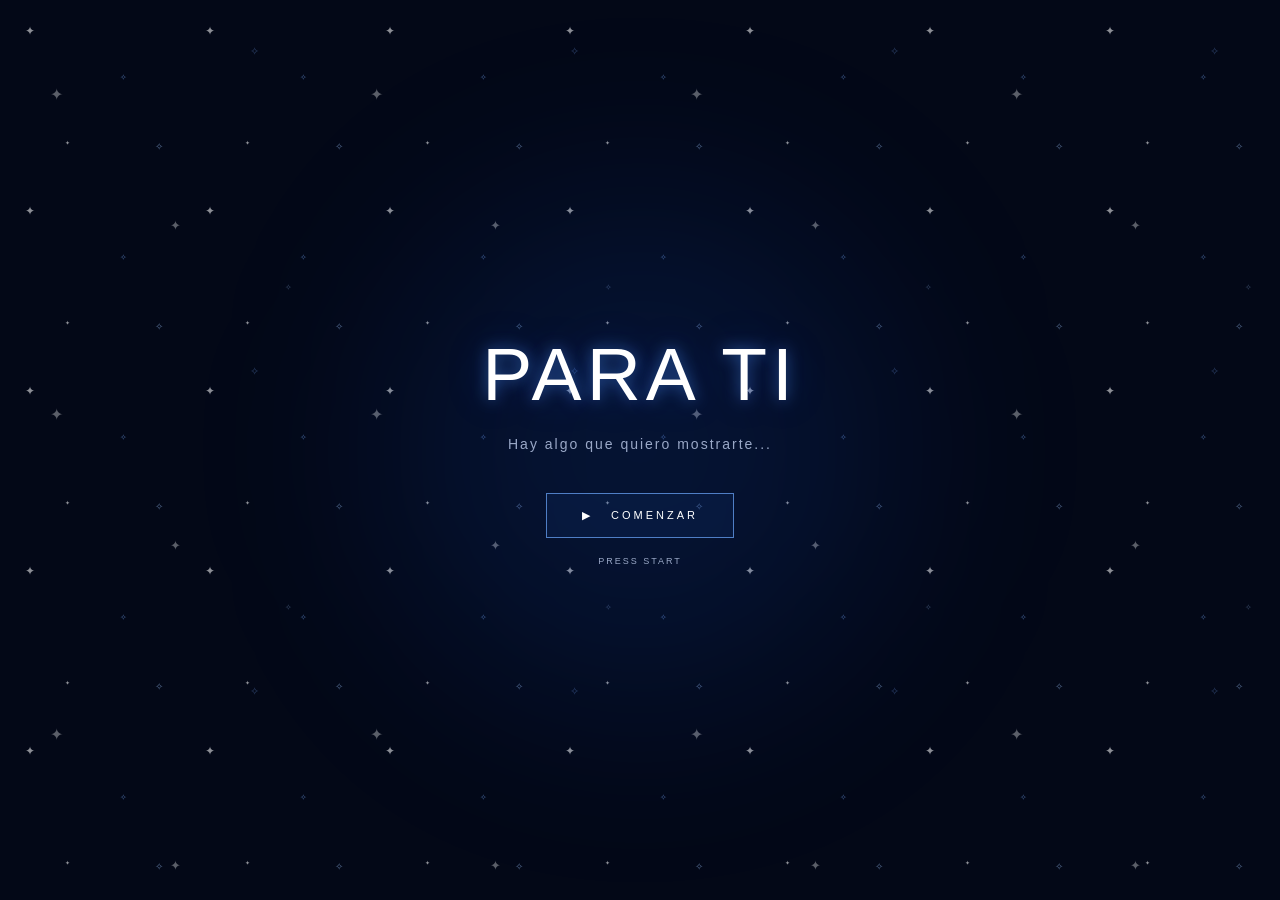
<file: index.html>
<!DOCTYPE html>
<html lang="es">

<head>

    <meta charset="UTF-8">

    <meta
        name="viewport"
        content="width=device-width, initial-scale=1.0"
    >

    <title>Para ti</title>

    <link
        rel="icon"
        type="image/png"
        href="./media/corazon.png"
    >

    <link
        rel="stylesheet"
        href="style.css"
    >

</head>


<body>

    <div class="stars"></div>

    <div class="glow"></div>


    <!-- =========================
         PORTADA
    ========================== -->

    <section
        class="screen"
        id="welcomeScreen"
    >

        <div class="content">

            <h1>
                PARA TI
            </h1>


            <p class="subtitle">
                Hay algo que quiero mostrarte...
            </p>


            <button
                class="button"
                onclick="startGame()"
            >
                ▶ &nbsp; COMENZAR
            </button>


            <p
                class="subtitle"
                style="
                    margin-top:15px;
                    font-size:9px;
                "
            >
                PRESS START
            </p>

        </div>

    </section>



    <!-- =========================
         CARGANDO
    ========================== -->

    <section
        class="screen hidden"
        id="loadingScreen"
    >

        <div class="content">

            <p class="subtitle">
                CARGANDO MEMORIA...
            </p>


            <div
                style="
                    width:280px;
                    height:3px;
                    background:#162039;
                    margin:25px auto;
                "
            >

                <div
                    id="progress"
                    style="
                        width:0%;
                        height:100%;
                        background:#6fa8ff;
                        transition:width 2.5s;
                    "
                ></div>

            </div>


            <p
                class="subtitle"
                id="percentage"
            >
                0%
            </p>

        </div>

    </section>



    <!-- =========================
         MENU PRINCIPAL
    ========================== -->

    <section
        class="screen hidden"
        id="menuScreen"
    >

        <div class="content">

            <div class="date">
                ARCHIVO DE NUESTRA HISTORIA
            </div>


            <h2>
                SELECCIONA UNA MEMORIA
            </h2>


            <div class="menu-box">

                <div class="menu-title">
                    MEMORY FILE · 001
                </div>


                <!-- LEVEL 01 -->

                <div
                    class="level unlocked"
                    onclick="openLevel1()"
                >

                    <span class="level-number">
                        ✓ LEVEL 01
                    </span>

                    NUESTRA HISTORIA

                </div>


                <!-- LEVEL 02 -->

                <div
                    class="level unlocked"
                    onclick="openLevel2()"
                >

                    <span class="level-number">
                        ✓ LEVEL 02
                    </span>

                    SOBRE TI

                </div>


                <!-- LEVEL 03 -->

                <div
                    class="level unlocked"
                    onclick="openLevel3()"
                >

                    <span class="level-number">
                        ✓ LEVEL 03
                    </span>

                    NUESTROS RECUERDOS

                </div>


                <!-- LEVEL 04 -->

                <div
                    class="level unlocked"
                    onclick="openLevel4()"
                >

                    <span class="level-number">
                        ✓ LEVEL 04
                    </span>

                    UNA CARTA PARA TI

                </div>


                <!-- LEVEL 05 -->

                <div
                    class="level unlocked"
                    onclick="openLevel5()"
                    id="level5Button"
                >

                    <span class="level-number">
                        🔓 LEVEL 05
                    </span>

                    EASTER EGG

                </div>

            </div>

        </div>

    </section>



    <!-- =========================
         CONTENIDO DE LEVELS
    ========================== -->

    <section
        class="screen hidden"
        id="level1"
    >

        <div class="content">

            <div id="memoryContent"></div>

        </div>

    </section>



    <!-- =========================
         SCRIPT
    ========================== -->

    <script src="script.js"></script>

</body>

</html>
</file>
<file: style.css>
* {
    margin: 0;
    padding: 0;
    box-sizing: border-box;
}


body {
    min-height: 100vh;
    background: #030817;
    color: white;
    font-family: Arial, sans-serif;
    overflow-x: hidden;
}


/* =========================
   ESTRELLAS
========================== */

.stars {
    position: fixed;
    inset: 0;

    width: 100%;
    height: 100%;

    overflow: hidden;

    pointer-events: none;

    z-index: -2;
}


/* ESTRELLAS PEQUEÑAS */

.stars::before {
    content: "";

    position: absolute;

    inset: 0;

    background-image:
        url("data:image/svg+xml,%3Csvg xmlns='http://www.w3.org/2000/svg' width='180' height='180' viewBox='0 0 180 180'%3E%3Ctext x='25' y='35' fill='%23ffffff' font-size='12'%3E✦%3C/text%3E%3Ctext x='120' y='80' fill='%2378aaff' font-size='8'%3E✧%3C/text%3E%3Ctext x='65' y='145' fill='%23ffffff' font-size='6'%3E✦%3C/text%3E%3Ctext x='155' y='150' fill='%239bc4ff' font-size='10'%3E✧%3C/text%3E%3C/svg%3E");

    background-size: 180px 180px;

    opacity: .55;

    animation:
        starsFloat 30s linear infinite;
}


/* ESTRELLAS MEDIANAS */

.stars::after {
    content: "";

    position: absolute;

    inset: 0;

    background-image:
        url("data:image/svg+xml,%3Csvg xmlns='http://www.w3.org/2000/svg' width='320' height='320' viewBox='0 0 320 320'%3E%3Ctext x='50' y='100' fill='%23ffffff' font-size='16'%3E✦%3C/text%3E%3Ctext x='250' y='55' fill='%2378aaff' font-size='11'%3E✧%3C/text%3E%3Ctext x='170' y='230' fill='%23ffffff' font-size='13'%3E✦%3C/text%3E%3Ctext x='285' y='290' fill='%239bc4ff' font-size='8'%3E✧%3C/text%3E%3C/svg%3E");

    background-size: 320px 320px;

    opacity: .35;

    animation:
        starsFloatReverse 45s linear infinite;
}


/* MOVIMIENTO */

@keyframes starsFloat {

    from {
        transform: translateY(0);
    }

    to {
        transform: translateY(180px);
    }

}


@keyframes starsFloatReverse {

    from {
        transform: translateY(0);
    }

    to {
        transform: translateY(-320px);
    }

}


/* =========================
   BRILLO
========================== */

.glow {

    position: fixed;

    width: 500px;
    height: 500px;

    border-radius: 50%;

    background:
        rgba(30,100,255,.12);

    filter: blur(100px);

    top: 50%;
    left: 50%;

    transform:
        translate(-50%,-50%);

    z-index: -1;

}


/* =========================
   PANTALLAS
========================== */

.screen {

    min-height: 100vh;

    width: 100%;

    display: flex;

    justify-content: center;

    align-items: center;

    text-align: center;

    padding: 30px 20px;

}


.content {

    width: 100%;

    max-width: 750px;

    animation:
        fadeIn .8s ease;

}


@keyframes fadeIn {

    from {

        opacity: 0;

        transform:
            translateY(20px);

    }

    to {

        opacity: 1;

        transform:
            translateY(0);

    }

}


.hidden {

    display: none !important;

}


/* =========================
   TEXTOS
========================== */

.date {

    font-size: 12px;

    letter-spacing: 5px;

    color: #78aaff;

    margin-bottom: 25px;

}


h1 {

    font-size:
        clamp(40px,9vw,75px);

    font-weight: 300;

    letter-spacing: 5px;

    margin-bottom: 15px;

    text-shadow:

        0 0 15px
        rgba(80,150,255,.5),

        0 0 40px
        rgba(40,100,255,.25);

}


h2 {

    font-size: 28px;

    font-weight: 400;

    letter-spacing: 3px;

    margin-bottom: 15px;

}


.subtitle {

    color: #9aa8c7;

    font-size: 14px;

    letter-spacing: 2px;

    line-height: 1.8;

}


/* =========================
   BOTONES
========================== */

button {

    font-family: inherit;

}


.button {

    display: inline-block;

    padding: 15px 35px;

    margin-top: 35px;

    border:
        1px solid
        rgba(110,170,255,.7);

    background:
        rgba(30,80,160,.12);

    color: white;

    font-size: 11px;

    letter-spacing: 3px;

    cursor: pointer;

    transition: .3s;

}


.button:hover {

    background:
        rgba(50,120,255,.25);

    border-color:
        #8dbbff;

    box-shadow:
        0 0 25px
        rgba(70,140,255,.4);

    transform:
        scale(1.03);

}


/* =========================
   MENU
========================== */

.menu-box {

    max-width: 600px;

    margin: 30px auto;

    border:
        1px solid
        rgba(100,150,220,.25);

    background:
        rgba(5,15,35,.65);

    padding: 25px;

    text-align: left;

}


.menu-title {

    color: #78aaff;

    font-size: 11px;

    letter-spacing: 4px;

    margin-bottom: 25px;

    text-align: center;

}


.level {

    padding: 18px;

    margin-bottom: 10px;

    border:
        1px solid
        rgba(100,150,220,.15);

    color: #dce6fa;

    letter-spacing: 1px;

}


.level.unlocked {

    cursor: pointer;

    transition: .3s;

}


.level.unlocked:hover {

    border-color:
        #78aaff;

    background:
        rgba(40,100,200,.12);

    transform:
        translateX(5px);

}


.locked {

    color:
        #46536d;

}


.level-number {

    color:
        #78aaff;

    font-size: 10px;

    letter-spacing: 2px;

    display: block;

    margin-bottom: 6px;

}


/* =========================
   MEMORIAS
========================== */

.memory-number {

    font-size: 10px;

    color:
        #566d99;

    letter-spacing: 4px;

    margin-bottom: 20px;

}


.memory-date {

    color:
        #78aaff;

    font-size: 11px;

    letter-spacing: 4px;

    margin-bottom: 20px;

}


.memory-title {

    font-size:
        clamp(30px,7vw,52px);

    font-weight: 300;

    letter-spacing: 4px;

    margin-bottom: 25px;

}


.memory-text {

    max-width: 560px;

    margin: auto;

    color:
        #aebbd3;

    line-height: 2;

    font-size: 15px;

}


.memory-highlight {

    color: white;

    font-size: 22px;

    line-height: 1.6;

    margin: 25px auto;

    max-width: 500px;

}


.memory-icon {

    font-size: 50px;

    margin-bottom: 20px;

}


/* =========================
   VIDEOS
========================== */

.memory-video {

    width: 100%;

    max-width: 560px;

    max-height: 500px;

    display: block;

    margin: 30px auto;

    border:
        1px solid
        rgba(100,150,220,.35);

    box-shadow:
        0 0 30px
        rgba(30,100,255,.12);

    background: #000;

}


/* =========================
   CONTADOR
========================== */

.days {

    display: flex;

    justify-content: center;

    gap: 8px;

    flex-wrap: wrap;

    margin: 30px auto;

    max-width: 500px;

}


.day {

    width: 42px;

    height: 42px;

    display: flex;

    align-items: center;

    justify-content: center;

    border:
        1px solid
        #243450;

    color:
        #46536d;

    font-size: 10px;

}


.day.active {

    border-color:
        #78aaff;

    color:
        #9bc4ff;

    box-shadow:
        0 0 12px
        rgba(80,150,255,.25);

}


/* =========================
   FINAL
========================== */

.complete {

    font-size: 12px;

    letter-spacing: 4px;

    color:
        #78aaff;

    margin-bottom: 30px;

}


.big-heart {

    font-size: 55px;

    margin: 25px;

    text-shadow:
        0 0 25px
        rgba(100,160,255,.5);

}


/* =========================
   INTERFAZ
========================== */

.player {

    position: fixed;

    bottom: 20px;

    left: 25px;

    font-size: 9px;

    letter-spacing: 2px;

    color:
        #46536d;

}


.status {

    position: fixed;

    bottom: 20px;

    right: 25px;

    font-size: 9px;

    letter-spacing: 2px;

    color:
        #46536d;

}


/* =========================
   FOTOS DEL LEVEL 03
========================== */

.memory-photo {

    display: block;

    width: 100%;

    max-width: 500px;

    height: auto;

    margin: 25px auto;

    border-radius: 8px;

    object-fit: contain;

}


/* =========================
   CELULAR
========================== */

@media(max-width:600px) {

    .menu-box {

        padding: 15px;

    }


    .memory-text {

        font-size: 14px;

    }


    .player,
    .status {

        font-size: 7px;

    }


    .memory-video {

        max-height: 420px;

    }

}
</file>
